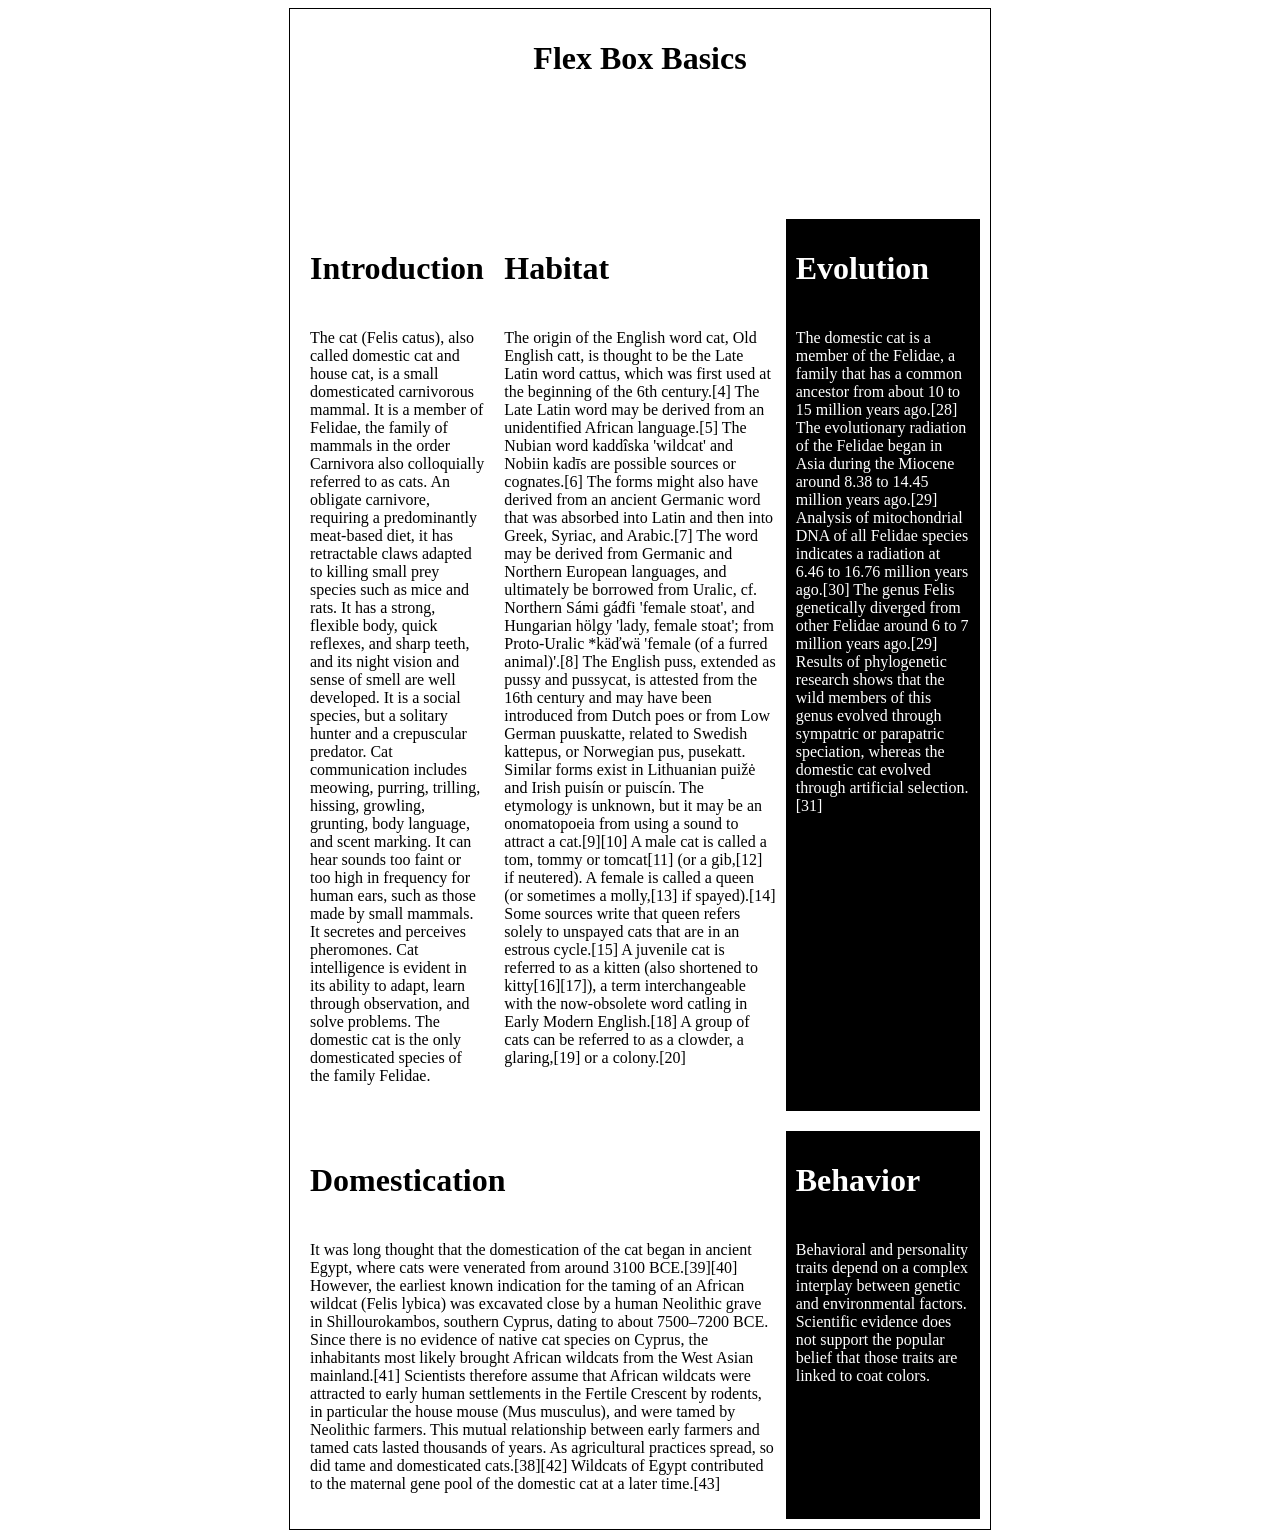
<file: 3. Responsive Web Design/index.html>
<!DOCTYPE html>

<html>
    <head>
        <link rel="stylesheet" href="index.css">
    </head>
    <body>
        <div id="container">

            <h1>Flex Box Basics</h1>
            <div id="elephant-img" alt="coming soon"></div>

            <div id="section-1">
                <div class="col-1-1 col-stretch">
                    <h1>Introduction</h1>
                    <p>
                       The cat (Felis catus), also called domestic cat and house cat, is a small domesticated carnivorous mammal. It is a member of Felidae, the family of mammals in the order Carnivora also colloquially referred to as cats. An obligate carnivore, requiring a predominantly meat-based diet, it has retractable claws adapted to killing small prey species such as mice and rats. It has a strong, flexible body, quick reflexes, and sharp teeth, and its night vision and sense of smell are well developed. It is a social species, but a solitary hunter and a crepuscular predator. Cat communication includes meowing, purring, trilling, hissing, growling, grunting, body language, and scent marking. It can hear sounds too faint or too high in frequency for human ears, such as those made by small mammals. It secretes and perceives pheromones. Cat intelligence is evident in its ability to adapt, learn through observation, and solve problems. The domestic cat is the only domesticated species of the family Felidae.
                    </p>
                </div>
                <div class="col-1-2 col-stretch">
                    <h1>Habitat</h1>
                    <p>
                        The origin of the English word cat, Old English catt, is thought to be the Late Latin word cattus, which was first used at the beginning of the 6th century.[4] The Late Latin word may be derived from an unidentified African language.[5] The Nubian word kaddîska 'wildcat' and Nobiin kadīs are possible sources or cognates.[6]

The forms might also have derived from an ancient Germanic word that was absorbed into Latin and then into Greek, Syriac, and Arabic.[7] The word may be derived from Germanic and Northern European languages, and ultimately be borrowed from Uralic, cf. Northern Sámi gáđfi 'female stoat', and Hungarian hölgy 'lady, female stoat'; from Proto-Uralic *käďwä 'female (of a furred animal)'.[8]

The English puss, extended as pussy and pussycat, is attested from the 16th century and may have been introduced from Dutch poes or from Low German puuskatte, related to Swedish kattepus, or Norwegian pus, pusekatt. Similar forms exist in Lithuanian puižė and Irish puisín or puiscín. The etymology is unknown, but it may be an onomatopoeia from using a sound to attract a cat.[9][10]

A male cat is called a tom, tommy or tomcat[11] (or a gib,[12] if neutered). A female is called a queen (or sometimes a molly,[13] if spayed).[14] Some sources write that queen refers solely to unspayed cats that are in an estrous cycle.[15] A juvenile cat is referred to as a kitten (also shortened to kitty[16][17]), a term interchangeable with the now-obsolete word catling in Early Modern English.[18] A group of cats can be referred to as a clowder, a glaring,[19] or a colony.[20]


                    </p>
                </div>
                <div class="col-1-3 last-cols col-stretch">
                    <h1>Evolution</h1>
                    <p>
                        The domestic cat is a member of the Felidae, a family that has a common ancestor from about 10 to 15 million years ago.[28] The evolutionary radiation of the Felidae began in Asia during the Miocene around 8.38 to 14.45 million years ago.[29] Analysis of mitochondrial DNA of all Felidae species indicates a radiation at 6.46 to 16.76 million years ago.[30] The genus Felis genetically diverged from other Felidae around 6 to 7 million years ago.[29] Results of phylogenetic research shows that the wild members of this genus evolved through sympatric or parapatric speciation, whereas the domestic cat evolved through artificial selection.[31]
                    </p>
                </div>
            </div>

            <div id="section-2">
                <div class="col-2-1 col-stretch">
                    <h1>Domestication</h1>
                    <p>
                       It was long thought that the domestication of the cat began in ancient Egypt, where cats were venerated from around 3100 BCE.[39][40] However, the earliest known indication for the taming of an African wildcat (Felis lybica) was excavated close by a human Neolithic grave in Shillourokambos, southern Cyprus, dating to about 7500–7200 BCE. Since there is no evidence of native cat species on Cyprus, the inhabitants most likely brought African wildcats from the West Asian mainland.[41] Scientists therefore assume that African wildcats were attracted to early human settlements in the Fertile Crescent by rodents, in particular the house mouse (Mus musculus), and were tamed by Neolithic farmers. This mutual relationship between early farmers and tamed cats lasted thousands of years. As agricultural practices spread, so did tame and domesticated cats.[38][42] Wildcats of Egypt contributed to the maternal gene pool of the domestic cat at a later time.[43]
                    </p>
                </div>
                <div class="col-2-2 last-cols col-stretch">
                    <h1>Behavior</h1>
                    <p>
                       Behavioral and personality traits depend on a complex interplay between genetic and environmental factors. Scientific evidence does not support the popular belief that those traits are linked to coat colors.
                    </p>
                </div>
            </div>

        </div>
    </body>
    
</html>
</file>
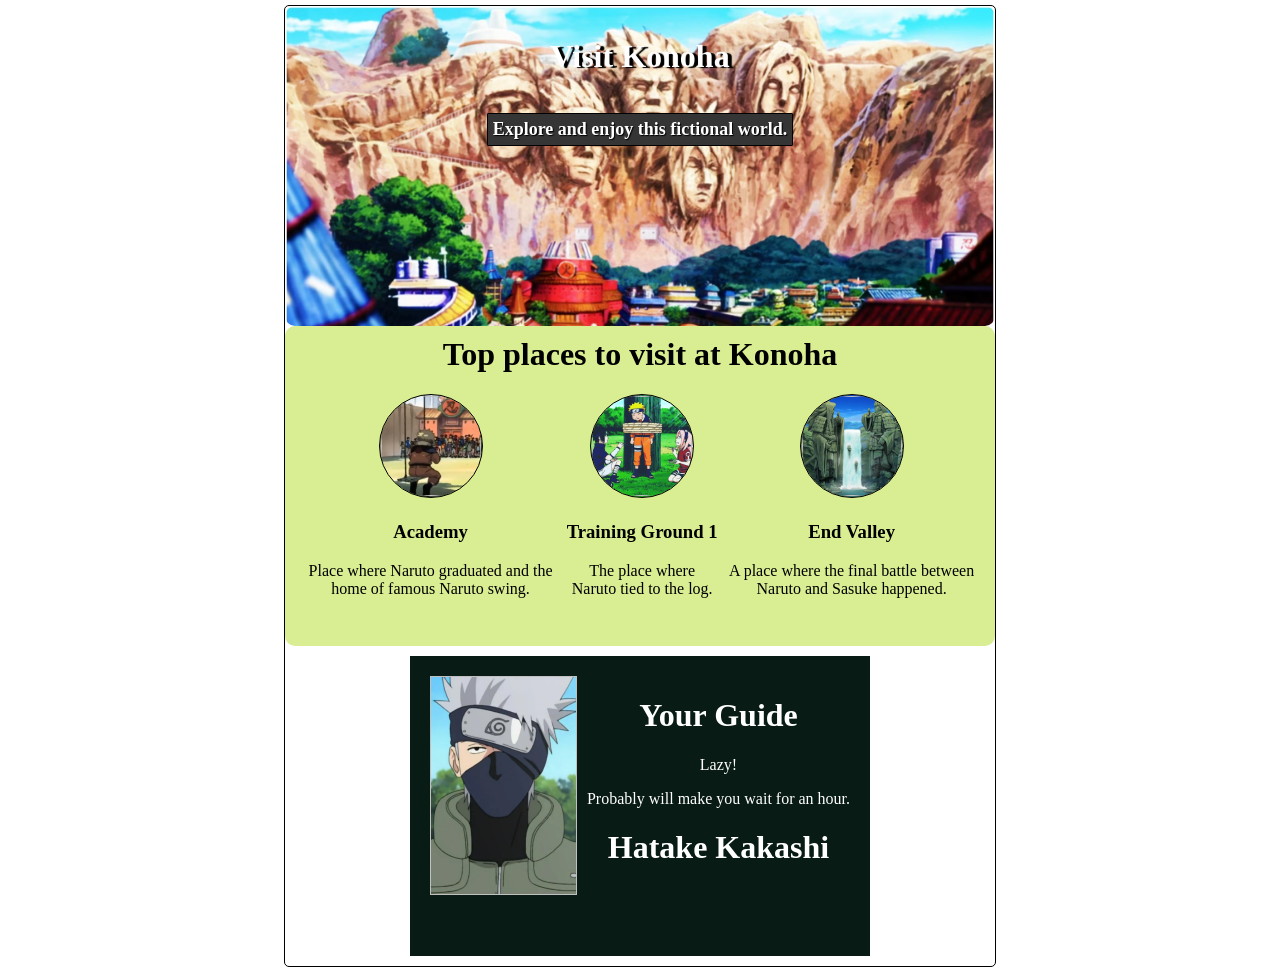
<file: HTML - CSS Fundamentals/index.html>
<!DOCTYPE html>

<html lang="en">
<head>
    <title>Places</title>
    <link rel="stylesheet" href="styles.css">
</head>
<body>
    <div class="container" id="header">
        <h1 id="title">Visit Konoha</h1>
        <h2 id="desc">Explore and enjoy this fictional world.</h2>
    </div>

    <div class="container" id="places-container">
        <h1 id="places-heading">Top places to visit at Konoha</h1>

        <div id="img-container">
            <div>
                <img class="places" id="academy-img">
                <h3 class="place-title">Academy</h3>
                <p>Place where Naruto graduated and the home of famous Naruto swing.</p>
            </div>

            <div>
                <img class="places" id="training-ground-img">
                <h3 class="place-title">Training Ground 1</h3>
                <p>The place where Naruto tied to the log.</p>
            </div>

            <div>
                <img class="places" id="end-valley-img">
                <h3 class="place-title">End Valley</h3>
                <p>A place where the final battle between Naruto and Sasuke happened.</p>
            </div>
        </div>
        
    </div>

    <div class="container" id="footer">
        <div id="card">
            <div><img id="guide"></div>
            <div id="guide-desc">
                <h1>Your Guide</h1>
                <p>Lazy!</p>
                <p>Probably will make you wait for an hour.</p>
                <h1>Hatake Kakashi</h1>
            </div>
        </div>
    </div>

</body>
</html>
</file>
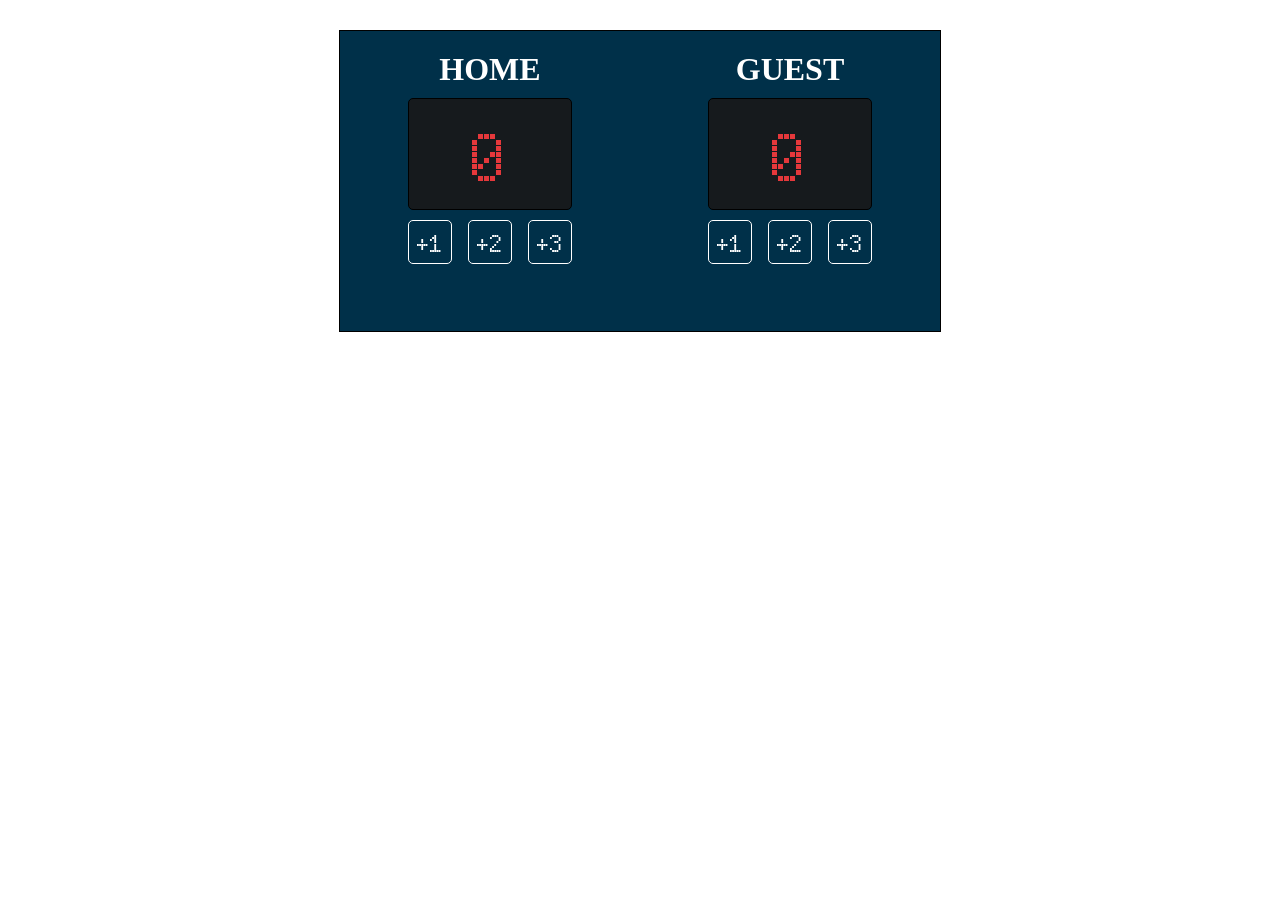
<file: 2. Javascript Fundamentals/Basketball Scoreboard/index.html>
<html>
    <head>
        <link rel="stylesheet" href="index.css">
    </head>
    <body>
        <div class="container">
            <div>
                <h1 class="team-name">HOME</h1>
                <h1 class="score-board" id="home-score">0</h1>

                <div class="points-container">
                    <button class="points" onclick="incrementPoint(1,'home')" >+1</button>
                    <button class="points" onclick="incrementPoint(2, 'home')">+2</button>
                    <button class="points" onclick="incrementPoint(3, 'home')">+3</button>
                </div>

            </div>
            <div>
                <h1 class="team-name">GUEST</h1>
                <h1 class="score-board" id="guest-score">0</h1>

                <div class="points-container">
                    <button class="points" onclick="incrementPoint(1,'guest')">+1</button>
                    <button class="points" onclick="incrementPoint(2, 'guest')">+2</button>
                    <button class="points" onclick="incrementPoint(3, 'guest')">+3</button>
                </div>

            </div>
        </div>
        <script src="index.js"></script>
    </body>
</html>
</file>
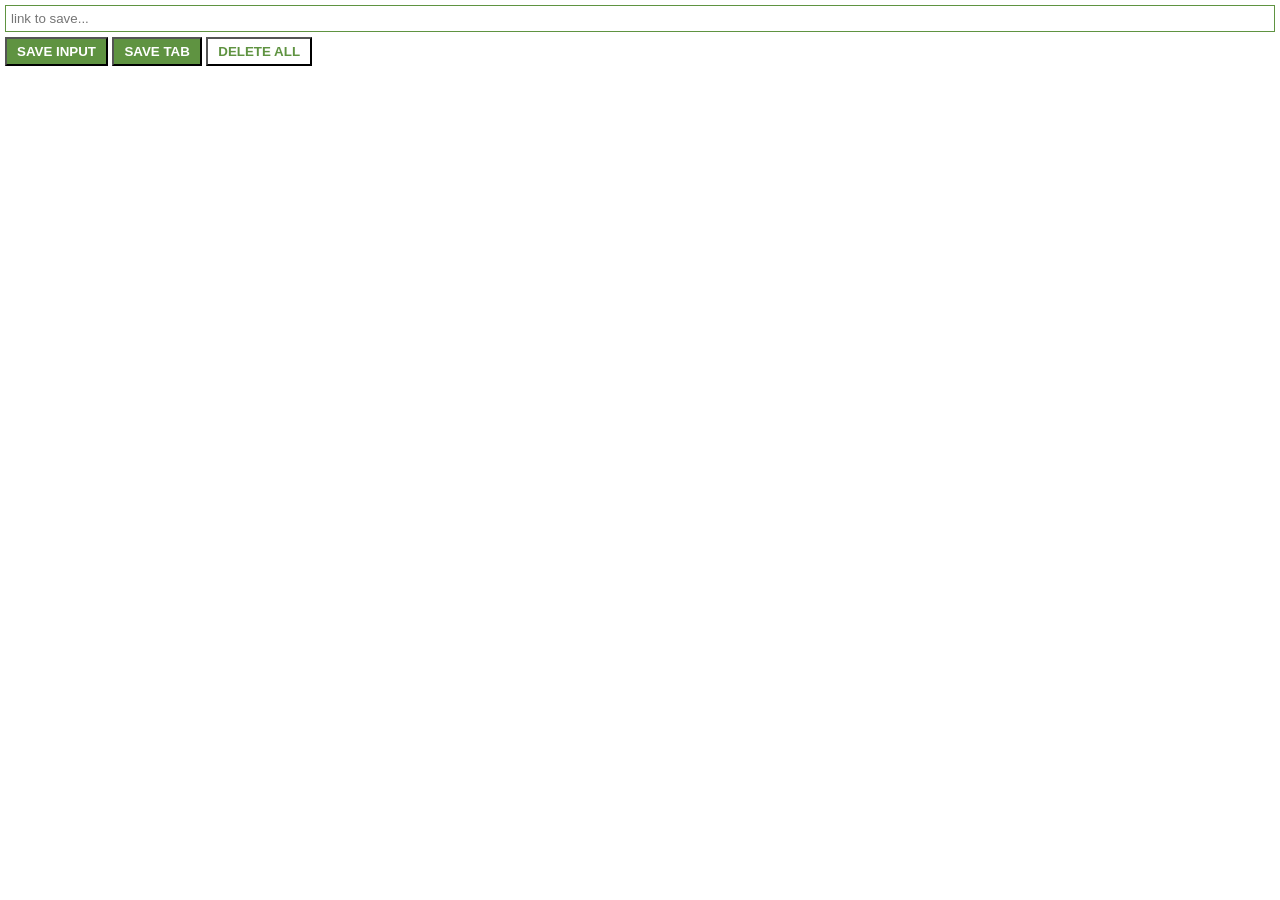
<file: 2. Javascript Fundamentals/Browser Extension/index.html>
<!DOCTYPE html>

<html lang="en">
    <title>Leads Tracker</title>
    <link rel="stylesheet" href="index.css">

    <body>
        <input id="input-el" placeholder="link to save...">
        <button id="save-btn">SAVE INPUT</button>
        <button id="save-tab-btn">SAVE TAB</button>
        <button id="delete-btn">DELETE ALL</button>

        <ul id="ul-el"></ul>

        <script src="index.js"></script>
    </body>
</html>
</file>
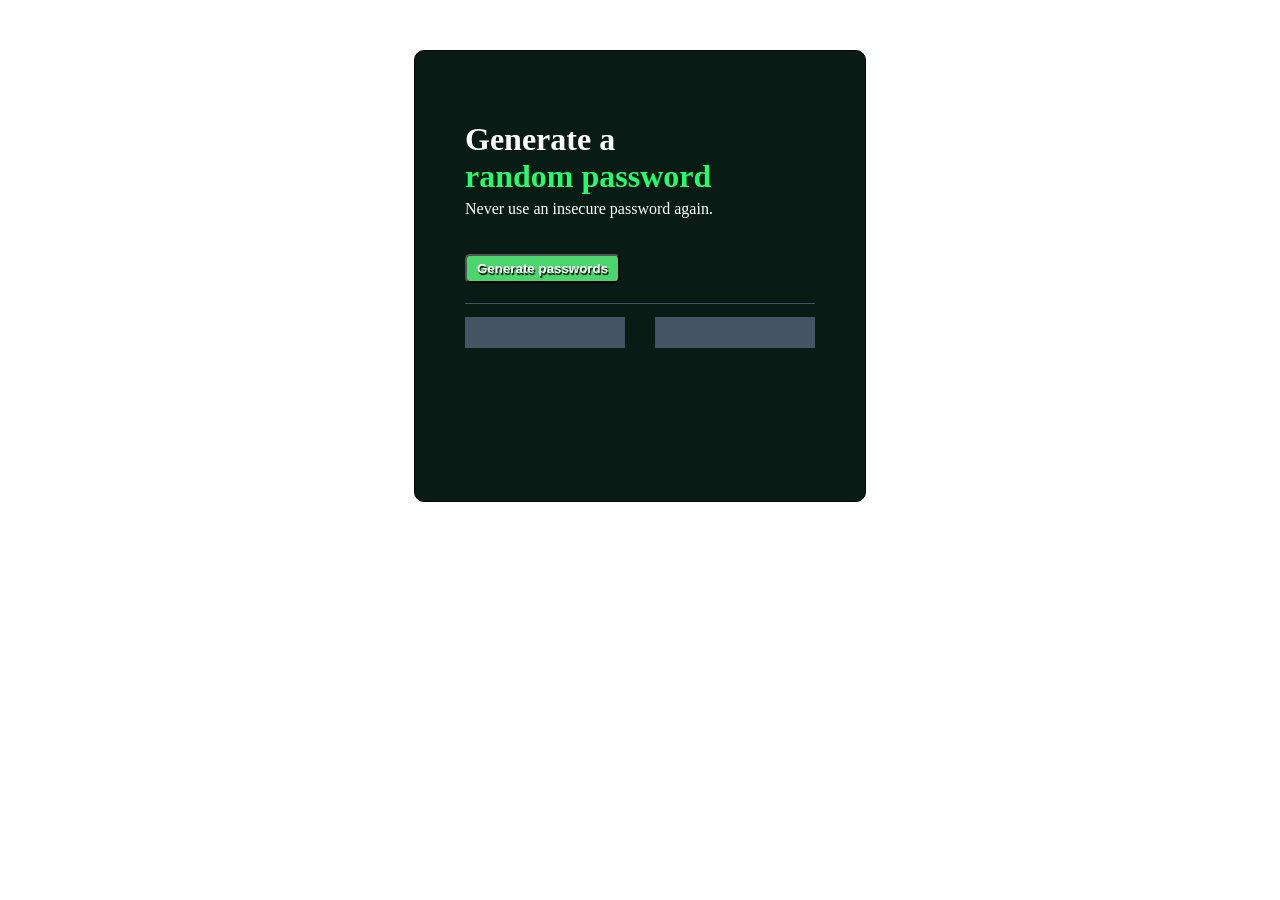
<file: 2. Javascript Fundamentals/Password Generator/index.html>
<!DOCTYPE html>

<html lang="en">
    <head>
        <title>Password Generator</title>
        <link rel="stylesheet" href="index.css">
    </head>

    <body>

        <div id="container">

            <h1 id="heading-line1" class="heading-line">Generate a</h1>
            <h1 id="heading-line2" class="heading-line">random password</h1>
            <p id="heading-line3">Never use an insecure password again.</p>

            <button onclick="generatePasswords()">Generate passwords</button>

            <div id="line"></div>

            <div id="password-block">
                <p id="password1" class="password"></p>
                <p id="password2" class="password"></p>
            </div>

        </div>

        <script src="index.js"></script>
    </body>
</html>
</file>
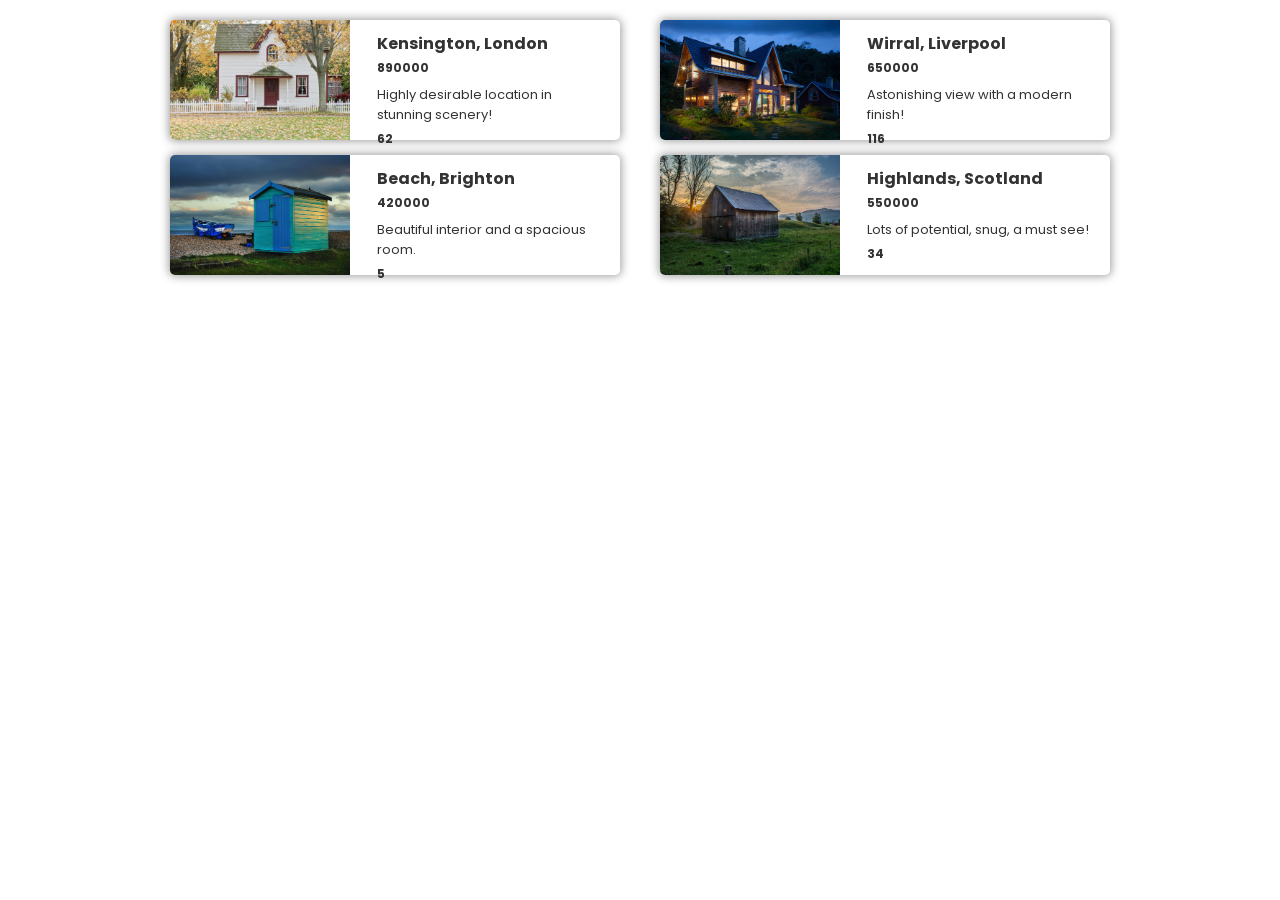
<file: 2. Javascript Fundamentals/Real Estate Listing/index.html>
<!doctype html>
<html>

	<head>
		<title>Houses for Sale</title>
		<link rel="stylesheet" href="index.css">
		<link rel="preconnect" href="https://fonts.googleapis.com">
		<link rel="preconnect" href="https://fonts.gstatic.com" crossorigin>
		<link href="https://fonts.googleapis.com/css2?family=Poppins:wght@400;700&display=swap" rel="stylesheet">
	</head>

	<body>
		<section class="container" id="container"></section>
		<script src="index.js" type="module"></script>
	</body>

</html>
</file>
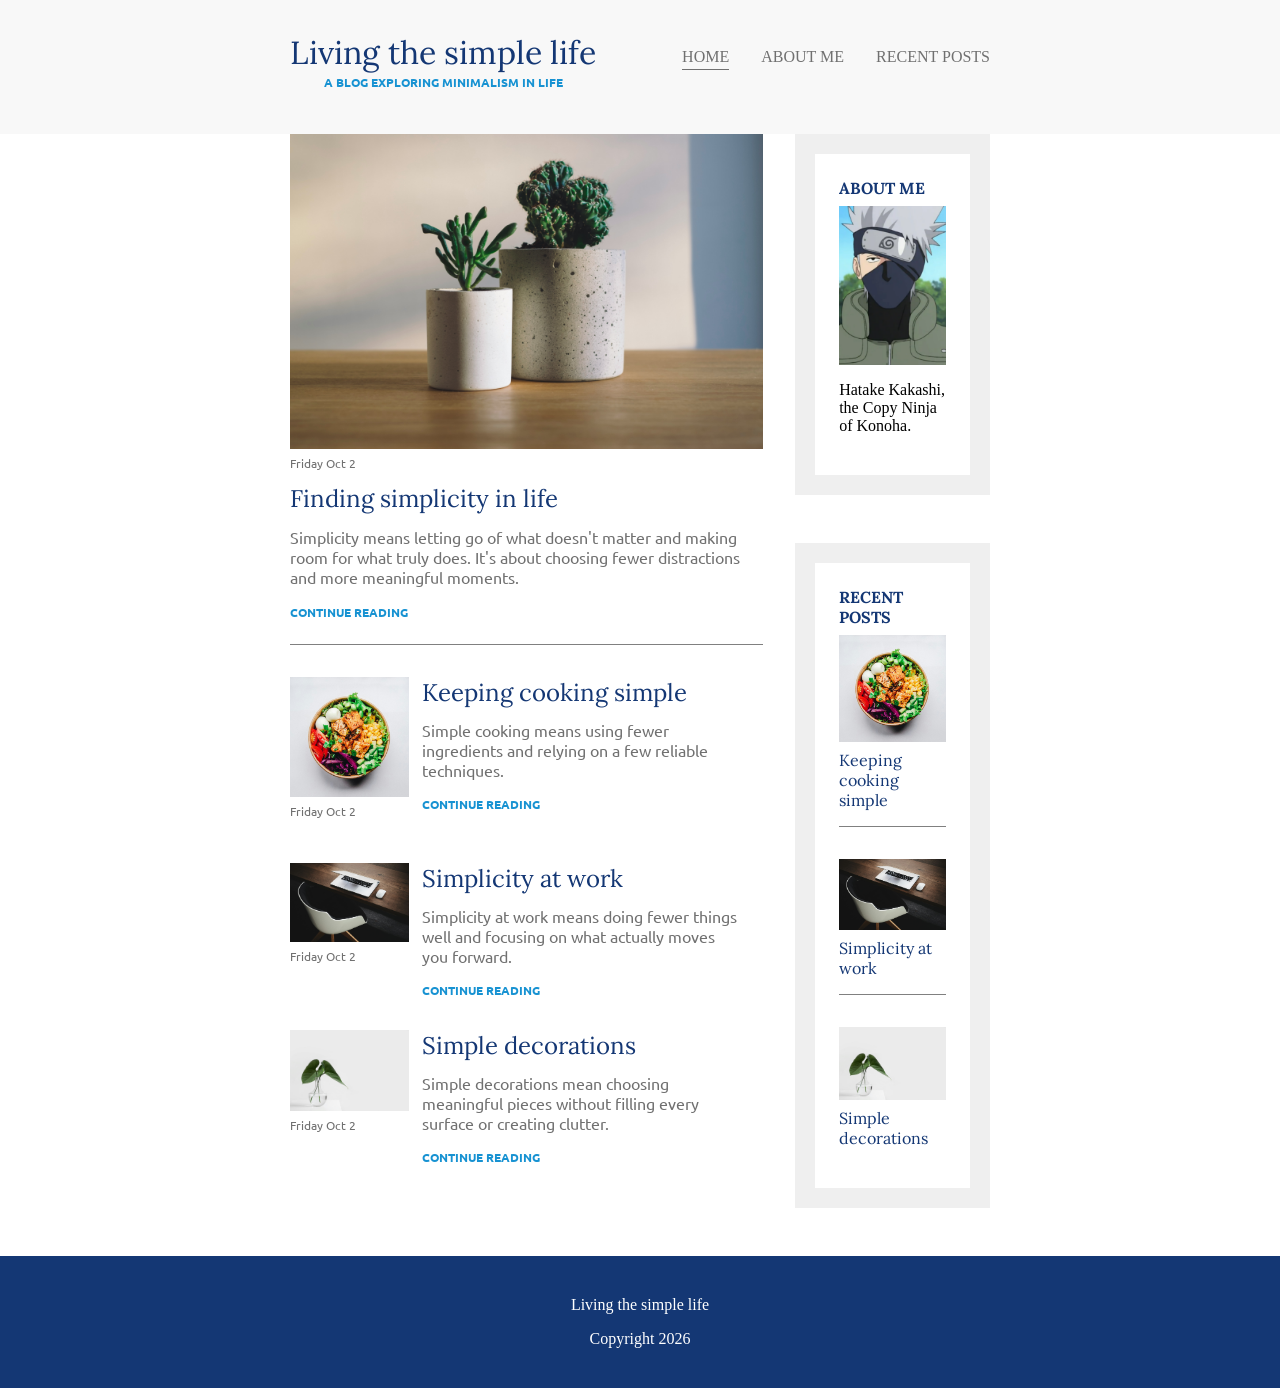
<file: 3. Responsive Web Design/About Me/index.html>
<html>
    <head>
        <meta name="viewport" content="width-device-width, initial-sclae=1">
        <!-- lora -->
         <link rel="preconnect" href="https://fonts.googleapis.com">
        <link rel="preconnect" href="https://fonts.gstatic.com" crossorigin>
        <link href="https://fonts.googleapis.com/css2?family=Happy+Monkey&family=Lora:ital,wght@0,400..700;1,400..700&family=Nabla&family=Orbitron:wght@400..900&family=Ubuntu:ital,wght@0,300;0,400;0,500;0,700;1,300;1,400;1,500;1,700&display=swap" rel="stylesheet">
        <!-- ubuntu bold -->
        <link rel="preconnect" href="https://fonts.googleapis.com">
        <link rel="stylesheet" href="index.css">
    </head>

    <header>
        <div class="container container-nav">
            <div class="title-container">
                <h1 id="title">Living the simple life</h1>
                <p id="sub-title">A BLOG EXPLORING MINIMALISM IN LIFE</p>
            </div>

            <nav>
                <ul>
                    <li>
                        <a href="index.html" class="current-page">HOME</a>
                    </li>
                    <li>
                        <a href="about.html">ABOUT ME</a>
                    </li>
                    <li>
                        <a href="recent-posts.html">RECENT POSTS</a>
                    </li>
                </ul>
            </nav>
        </div>
    </header>

    <div class="container container-nav">
        <main>
            <article class="article-featured">
                <h2 class="article-title">Finding simplicity in life</h2>
                <img src="images/plant-main.jpg" alt="A plant on a desk" class="article-image">
                <p class="article-info">Friday Oct 2</p>
                <p class="article-body">
                    Simplicity means letting go of what doesn't matter
                    and making room for what truly does. It's about
                    choosing fewer distractions and more meaningful moments.
                </p>
                <a class="article-read-more" href="#">CONTINUE READING</a>
            </article>

            <article class="article-recent">
                <div class="article-recent-main">
                    <h2 class="article-title">Keeping cooking simple</h2>
                    <p class="article-body">
                        Simple cooking means using fewer ingredients
                        and relying on a few reliable techniques.
                    </p>
                    <a class="article-read-more" href="#">CONTINUE READING</a>
                </div>
                <div class="article-recent-secondary">
                    <img src="images/food.jpg" alt="A bowl of food" class="article-image">
                    <p class="article-info">Friday Oct 2</p>
                </div>
            </article>

            <article class="article-recent">
                <div class="article-recent-main">
                    <h2 class="article-title">Simplicity at work</h2>
                    <p class="article-body">
                        Simplicity at work means doing fewer things well
                        and focusing on what actually moves you forward.
                    </p>
                    <a class="article-read-more" href="#">CONTINUE READING</a>
                </div>
                <div class="article-recent-secondary">
                    <img src="images/work.jpg" alt="A simple work setup" class="article-image">
                    <p class="article-info">Friday Oct 2</p>
                </div>
            </article>

            <article class="article-recent">
                <div class="article-recent-main">
                    <h2 class="article-title">Simple decorations</h2>
                    <p class="article-body">
                        Simple decorations mean choosing meaningful pieces
                        without filling every surface or creating clutter.
                    </p>
                    <a class="article-read-more" href="#">CONTINUE READING</a>
                </div>
                <div class="article-recent-secondary">
                    <img src="images/plant-recipie.jpg" alt="a plant on the desk" class="article-image">
                    <p class="article-info">Friday Oct 2</p>
                </div>
            </article>

        </main>

        <aside>
            <div class="sidebar-widget">
                <h2 class="widget-title">ABOUT ME</h2>
                <img src="images/kakashi.png" alt="An image of Hatake Kakashi" class="widget-image">
                <p class="widget-body">
                    Hatake Kakashi, the Copy Ninja of Konoha.
                </p>
            </div>

            <div class="sidebar-widget">
                <h2 class="widget-title">RECENT POSTS</h2>
                <div class="sidebar-recent-post">
                    <h3 class="sidebar-recent-post-title">Keeping cooking simple</h3>
                    <img src="images/food.jpg" alt="A bowl of food" class="widget-image">
                </div>
                <div class="sidebar-recent-post">
                    <h3 class="sidebar-recent-post-title">Simplicity at work</h3>
                    <img src="images/work.jpg" alt="A simple work setup" class="widget-image">
                </div>
                <div class="sidebar-recent-post">
                    <h3 class="sidebar-recent-post-title">Simple decorations</h3>
                    <img src="images/plant-recipie.jpg" alt="A plant on the desk" class="widget-image">
                </div>
            </div>
        </aside>
    </div>

    <footer>
        <p>Living the simple life</p>
        <p>Copyright 2026</p>
    </footer>
    
</html>
</file>
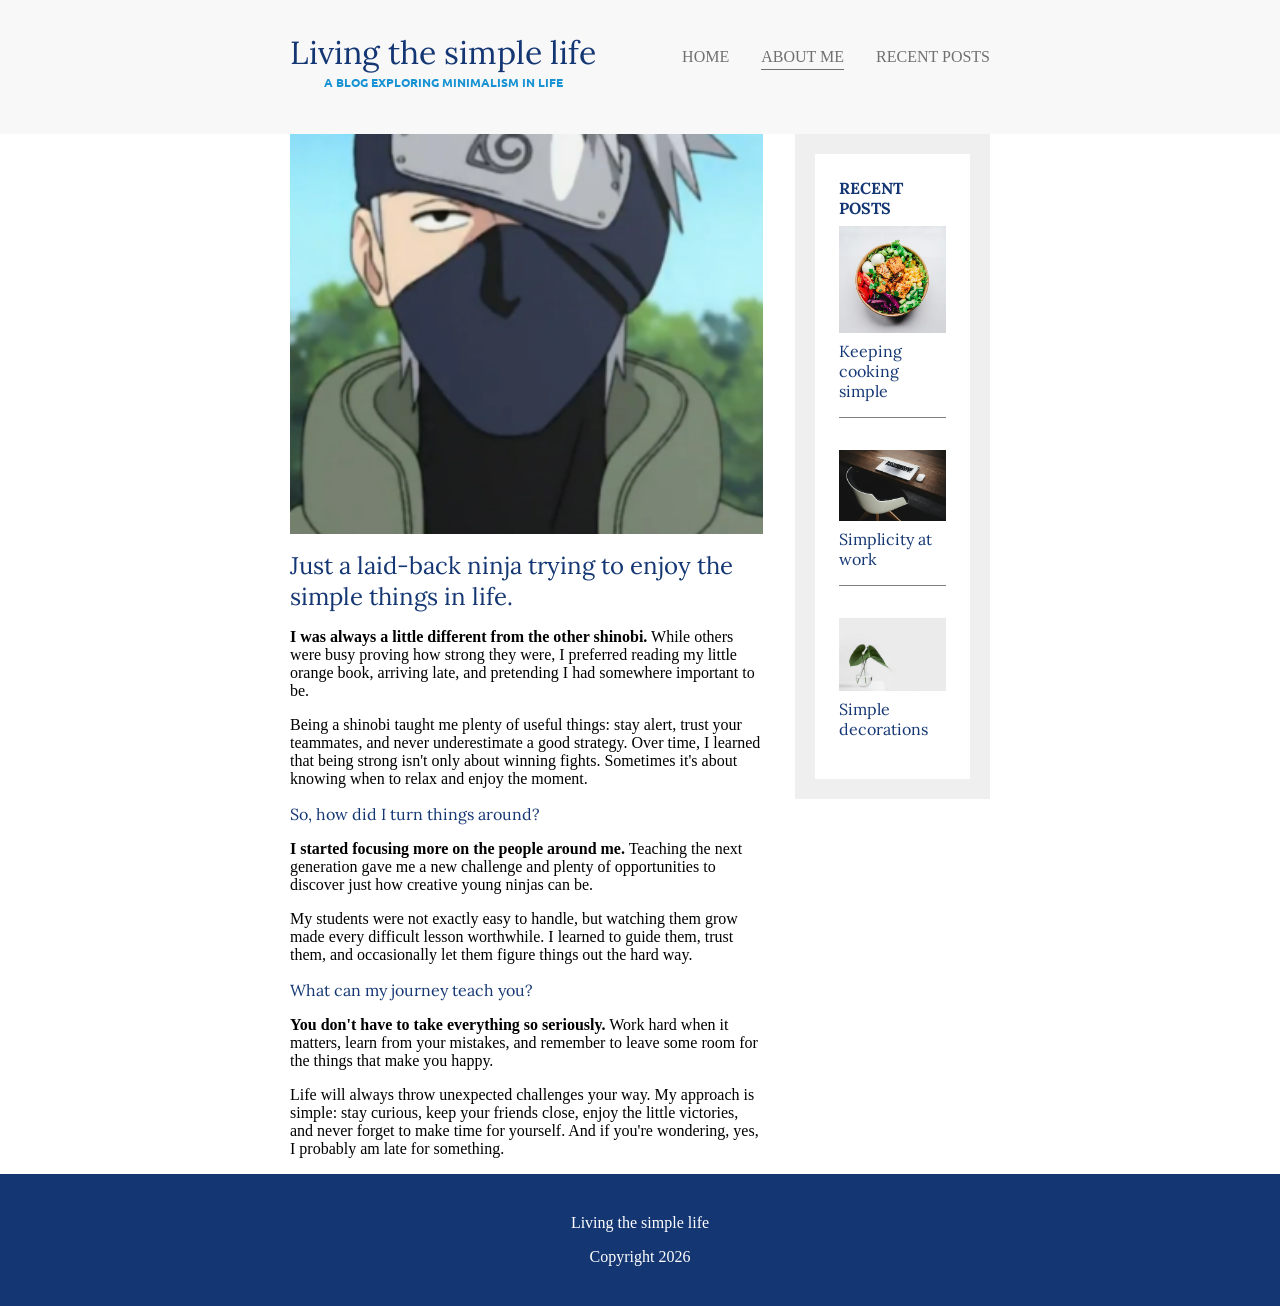
<file: 3. Responsive Web Design/About Me/about.html>
<html>
    <head>
        <meta name="viewport" content="width-device-width, initial-sclae=1">
        <!-- lora -->
         <link rel="preconnect" href="https://fonts.googleapis.com">
        <link rel="preconnect" href="https://fonts.gstatic.com" crossorigin>
        <link href="https://fonts.googleapis.com/css2?family=Happy+Monkey&family=Lora:ital,wght@0,400..700;1,400..700&family=Nabla&family=Orbitron:wght@400..900&family=Ubuntu:ital,wght@0,300;0,400;0,500;0,700;1,300;1,400;1,500;1,700&display=swap" rel="stylesheet">
        <!-- ubuntu bold -->
        <link rel="preconnect" href="https://fonts.googleapis.com">
        <link rel="stylesheet" href="index.css">
    </head>

    <header>
        <div class="container container-nav">
            <div class="title-container">
                <h1 id="title">Living the simple life</h1>
                <p id="sub-title">A BLOG EXPLORING MINIMALISM IN LIFE</p>
            </div>

            <nav>
                <ul>
                    <li>
                        <a href="index.html">HOME</a>
                    </li>
                    <li>
                        <a href="about.html" class="current-page">ABOUT ME</a>
                    </li>
                    <li>
                        <a href="recent-posts.html">RECENT POSTS</a>
                    </li>
                </ul>
            </nav>
        </div>
    </header>

    <div class="container container-nav">
        <main>
            <img src="images/kakashi.png" alt="A picture of Hatake Kakashi from Naruto" class="image-full">
            <h2 class="about-me-title">Just a laid-back ninja trying to enjoy the simple things in life.</h2>

            <p>
                <strong>I was always a little different from the other shinobi.</strong>
                While others were busy proving how strong they were, I preferred
                reading my little orange book, arriving late, and pretending
                I had somewhere important to be.
            </p>

            <p>
                Being a shinobi taught me plenty of useful things: stay alert,
                trust your teammates, and never underestimate a good strategy.
                Over time, I learned that being strong isn't only about winning fights.
                Sometimes it's about knowing when to relax and enjoy the moment.
            </p>

            <h3 class="about-me-question">So, how did I turn things around?</h3>

            <p>
                <strong>I started focusing more on the people around me.</strong>
                Teaching the next generation gave me a new challenge and plenty
                of opportunities to discover just how creative young ninjas can be.
            </p>

            <p>
                My students were not exactly easy to handle, but watching them grow
                made every difficult lesson worthwhile. I learned to guide them,
                trust them, and occasionally let them figure things out the hard way.
            </p>

            <h3 class="about-me-question">What can my journey teach you?</h3>

            <p>
                <strong>You don't have to take everything so seriously.</strong>
                Work hard when it matters, learn from your mistakes, and remember
                to leave some room for the things that make you happy.
            </p>

            <p>
                Life will always throw unexpected challenges your way.
                My approach is simple: stay curious, keep your friends close,
                enjoy the little victories, and never forget to make time for yourself.
                And if you're wondering, yes, I probably am late for something.
            </p>


        </main>

        <aside>
            <div class="sidebar-widget">
                <h2 class="widget-title">RECENT POSTS</h2>
                <div class="sidebar-recent-post">
                    <h3 class="sidebar-recent-post-title">Keeping cooking simple</h3>
                    <img src="images/food.jpg" alt="A bowl of food" class="widget-image">
                </div>
                <div class="sidebar-recent-post">
                    <h3 class="sidebar-recent-post-title">Simplicity at work</h3>
                    <img src="images/work.jpg" alt="A simple work setup" class="widget-image">
                </div>
                <div class="sidebar-recent-post">
                    <h3 class="sidebar-recent-post-title">Simple decorations</h3>
                    <img src="images/plant-recipie.jpg" alt="A plant on the desk" class="widget-image">
                </div>
            </div>
        </aside>
    </div>

    <footer>
        <p>Living the simple life</p>
        <p>Copyright 2026</p>
    </footer>
    
</html>
</file>
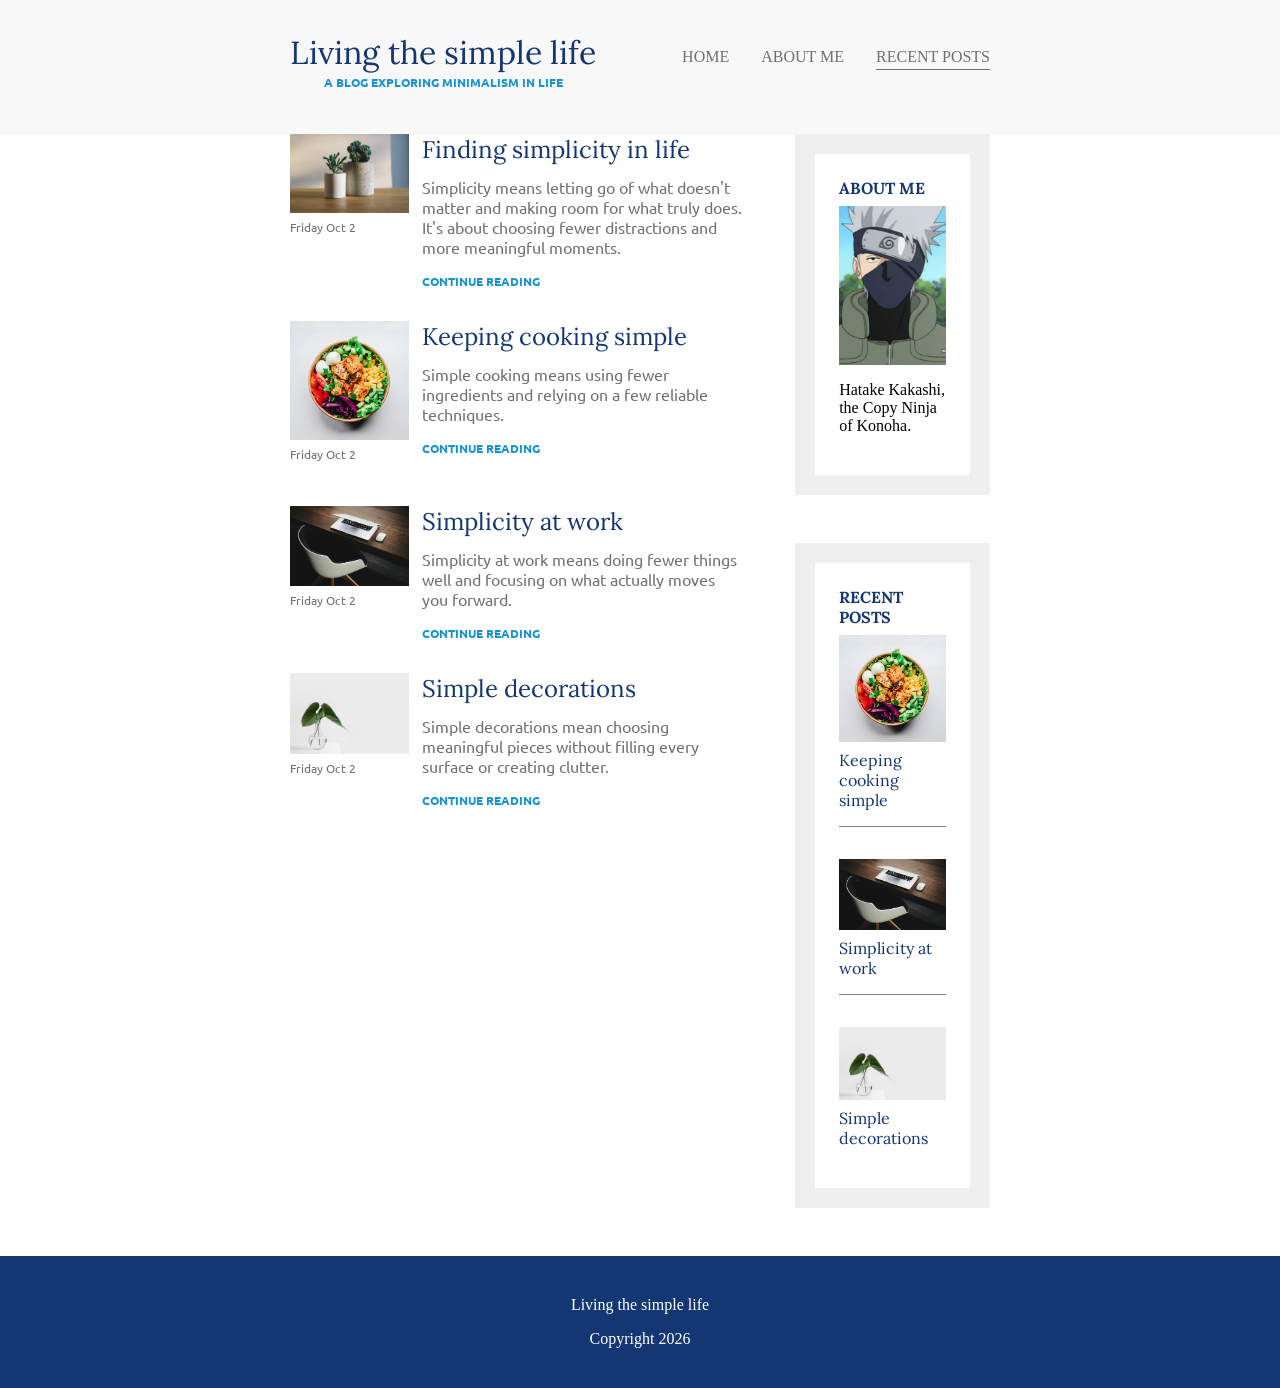
<file: 3. Responsive Web Design/About Me/recent-posts.html>
<html>
    <head>
        <meta name="viewport" content="width-device-width, initial-sclae=1">
        <!-- lora -->
         <link rel="preconnect" href="https://fonts.googleapis.com">
        <link rel="preconnect" href="https://fonts.gstatic.com" crossorigin>
        <link href="https://fonts.googleapis.com/css2?family=Happy+Monkey&family=Lora:ital,wght@0,400..700;1,400..700&family=Nabla&family=Orbitron:wght@400..900&family=Ubuntu:ital,wght@0,300;0,400;0,500;0,700;1,300;1,400;1,500;1,700&display=swap" rel="stylesheet">
        <!-- ubuntu bold -->
        <link rel="preconnect" href="https://fonts.googleapis.com">
        <link rel="stylesheet" href="index.css">
    </head>

    <header>
        <div class="container container-nav">
            <div class="title-container">
                <h1 id="title">Living the simple life</h1>
                <p id="sub-title">A BLOG EXPLORING MINIMALISM IN LIFE</p>
            </div>

            <nav>
                <ul>
                    <li>
                        <a href="index.html">HOME</a>
                    </li>
                    <li>
                        <a href="about.html">ABOUT ME</a>
                    </li>
                    <li>
                        <a href="recent-posts.html" class="current-page">RECENT POSTS</a>
                    </li>
                </ul>
            </nav>
        </div>
    </header>

    <div class="container container-nav">
        <main>
            <!-- <article class="article-featured">
                <h2 class="article-title">Finding simplicity in life</h2>
                <img src="images/plant-main.jpg" alt="A plant on a desk" class="article-image">
                <p class="article-info">Friday Oct 2</p>
                <p class="article-body">
                    Simplicity means letting go of what doesn't matter
                    and making room for what truly does. It's about
                    choosing fewer distractions and more meaningful moments.
                </p>
                <a class="article-read-more" href="#">CONTINUE READING</a>
            </article> -->

            <article class="article-recent">
                <div class="article-recent-main">
                <h2 class="article-title">Finding simplicity in life</h2>
                <p class="article-body">
                    Simplicity means letting go of what doesn't matter
                    and making room for what truly does. It's about
                    choosing fewer distractions and more meaningful moments.
                </p>
                <a class="article-read-more" href="#">CONTINUE READING</a>
                </div>
                <div class="article-recent-secondary">
                    <img src="images/plant-main.jpg" alt="A plant on a desk" class="article-image">
                    <p class="article-info">Friday Oct 2</p>
                </div>
            </article>

            <article class="article-recent">
                <div class="article-recent-main">
                    <h2 class="article-title">Keeping cooking simple</h2>
                    <p class="article-body">
                        Simple cooking means using fewer ingredients
                        and relying on a few reliable techniques.
                    </p>
                    <a class="article-read-more" href="#">CONTINUE READING</a>
                </div>
                <div class="article-recent-secondary">
                    <img src="images/food.jpg" alt="A bowl of food" class="article-image">
                    <p class="article-info">Friday Oct 2</p>
                </div>
            </article>

            <article class="article-recent">
                <div class="article-recent-main">
                    <h2 class="article-title">Simplicity at work</h2>
                    <p class="article-body">
                        Simplicity at work means doing fewer things well
                        and focusing on what actually moves you forward.
                    </p>
                    <a class="article-read-more" href="#">CONTINUE READING</a>
                </div>
                <div class="article-recent-secondary">
                    <img src="images/work.jpg" alt="A simple work setup" class="article-image">
                    <p class="article-info">Friday Oct 2</p>
                </div>
            </article>

            <article class="article-recent">
                <div class="article-recent-main">
                    <h2 class="article-title">Simple decorations</h2>
                    <p class="article-body">
                        Simple decorations mean choosing meaningful pieces
                        without filling every surface or creating clutter.
                    </p>
                    <a class="article-read-more" href="#">CONTINUE READING</a>
                </div>
                <div class="article-recent-secondary">
                    <img src="images/plant-recipie.jpg" alt="a plant on the desk" class="article-image">
                    <p class="article-info">Friday Oct 2</p>
                </div>
            </article>

        </main>

        <aside>
            <div class="sidebar-widget">
                <h2 class="widget-title">ABOUT ME</h2>
                <img src="images/kakashi.png" alt="An image of Hatake Kakashi" class="widget-image">
                <p class="widget-body">
                    Hatake Kakashi, the Copy Ninja of Konoha.
                </p>
            </div>

            <div class="sidebar-widget">
                <h2 class="widget-title">RECENT POSTS</h2>
                <div class="sidebar-recent-post">
                    <h3 class="sidebar-recent-post-title">Keeping cooking simple</h3>
                    <img src="images/food.jpg" alt="A bowl of food" class="widget-image">
                </div>
                <div class="sidebar-recent-post">
                    <h3 class="sidebar-recent-post-title">Simplicity at work</h3>
                    <img src="images/work.jpg" alt="A simple work setup" class="widget-image">
                </div>
                <div class="sidebar-recent-post">
                    <h3 class="sidebar-recent-post-title">Simple decorations</h3>
                    <img src="images/plant-recipie.jpg" alt="A plant on the desk" class="widget-image">
                </div>
            </div>
        </aside>
    </div>

    <footer>
        <p>Living the simple life</p>
        <p>Copyright 2026</p>
    </footer>
    
</html>
</file>
<file: 3. Responsive Web Design/index.css>
#container {
    border: 1px solid black;
    margin: auto;
    text-align: center;
    max-width: 700px;
    min-width: 400px;
}

#elephant-img {
    background-image: url("https://images.unsplash.com/photo-1511044568932-338cba0ad803?q=80&w=1740&auto=format&fit=crop&ixlib=rb-4.1.0&ixid=M3wxMjA3fDB8MHxwaG90by1wYWdlfHx8fGVufDB8fHx8fA%3D%3D");
    background-size: cover;
    background-position: center;
    height: 100px;
}

.last-cols {
    color: white;
    background: black;
}

h1 {
    color: 184e77;
    padding: 10px;
}

#section-1 {
    display: flex;
    text-align: left;
    padding: 10px;
    justify-content: space-between;
    align-items: stretch;

}

/* Flex basis is the basic width property of flex box */

.col-1-1 {
    width: 200px;
}

.col-1-2 {
    width: 300px;
}

.col-1-3 {
    width: 200px;
}

#section-2 {
    display: flex;
    text-align: left;
    padding: 10px;
    justify-content: space-between;
    align-items: stretch;
}

.col-2-1 {
    width: 500px;
}

.col-2-2 {
    width: 200px;
}

P {
    padding: 10px;
}

/* Media queries */

@media (max-width: 600px) {
    #container {
        background: black;
        color: white
    }

    .last-cols {
        background: white;
        color: black;
    }

    #section-1,
    #section-2 {
        flex-direction: column;
    }

    .col-stretch{
        width: 100%;
    }
}
</file>
<file: HTML - CSS Fundamentals/styles.css>
body {
    width: 710px;
    border: 1px solid black;
    border-radius: 5px;
    margin: 5px auto;
}

.container {
    border-radius: 10px;
    padding: 10px;
    text-align: center;
    width: auto;
    height: 300px;
}

#header {
    display: flex;
    flex-direction: column;
    align-items: center;
    background-image: url("naruto\ village.avif");
    background-size: cover;
}

#title {
    border: 0.1px black;
    border-radius: 5px;
    padding: 1px;
    color: white;
    text-shadow: 4px 1px 1px black;
    font-weight: bolder;
}

#desc {
    border: 1px solid black;
    padding: 5px;
    background-color: #353535;
    border-radius: 1px;
    font-size: large;
    font-weight: bolder;
    text-shadow: 1px 1px 1px black;
    color: white;
}

#places-container {
    background: #d9ed92;
}

#places-heading {
    margin-top: 0;
}

#img-container {
    display: flex;
    flex-direction: row;
    justify-content: center;
    width: auto;

}

.places {
    border: 1px solid black;
    border-radius: 360px;
    width: 100px;
    height: 100px;
    padding: 1px;
}

#academy-img {
    background-image: url("naruto swing.png");
    background-size: cover;
}

#training-ground-img {
    background-image: url("naruto log.png");
    background-size: cover;
}

#end-valley-img {
    background-image: url("end valley.png");
    background-size: cover;
}


#footer {
    display: flex;
    flex-direction: row;
    justify-content: center;
    padding: 30px auto 30px auto;
}

#card {
    display: flex;
    justify-content: space-around;
    background: #081c15;
    color: white;
    padding: 10px;
}

#guide {
    width: 147px;
    height: 219px;
    background-image: url("kakashi.png");
    background-size: cover;
    margin: 10px auto 10px 10px;
}

#guide-desc {
    padding: 10px;
}
</file>
<file: 2. Javascript Fundamentals/Basketball Scoreboard/index.css>
body {
    margin: 0;
}

@font-face {
    font-family: "score-font";
    src: url("enhanced-led-board-7.regular.ttf");
}

.container {
    display: flex;
    justify-content: space-around;

    border: 1px solid black;
    width: 600px;
    height: 300px;
    margin: 30px auto;

    background: #003049;
    
    color: white;
    text-align: center;
}

.team-name {
    margin: 20px auto 10px auto;
}

.score-board {
    /* Score board */
    border: 1px solid black;
    border-radius: 5px;
    width: 162px;
    height: 110px;
    background: #161a1d;

    /* margin-top: 0; */
    margin: 10px auto;

    font-family: "score-font";
    font-size: 50px;
    font-weight: lighter;
    color: #e5383b;

    display: flex;
    align-items: center;
    justify-content: center;
}

/* Designed assuming that the 3 points box will be inside it's own new div */
.points-container{
    display: flex;
    justify-content: space-between;
    /* border: 1px solid black; */

    /* margin: 0; */
    /* width: 44;
    height: 44; */
}

.points{
    border: 1px solid white;
    border-radius: 5px;
    width: 44;
    height: 44;
    margin: auto;

    background: #003049;
    color: white;

    font-family: "score-font";
    font-size: 18px;
    font-weight: lighter;
    display: flex;
    align-items: center;
    justify-content: center;

    margin: auto 0;
}
</file>
<file: 2. Javascript Fundamentals/Browser Extension/index.css>
body {
    margin: 0;
    padding: 5px;
    min-width: 300px;

    font-family: Arial, Helvetica, sans-serif;
}


#input-el {
    width: 100%;
    box-sizing: border-box;
    margin-bottom: 5px;
    padding: 5px;

    border: 1px solid #5f9341;;
}

#save-btn {
    background: #5f9341;
    color: white;
    font-weight: bold;

    padding: 5px 10px;
}

#save-tab-btn {
    background: #5f9341;
    color: white;
    font-weight: bold;

    padding: 5px 10px;
}

#delete-btn {
    background: white;
    color: #5f9341;
    font-weight: bold;

    padding: 5px 10px;
}

#ul-el {
    margin-top: 5px;
    list-style: none;
    padding: 5px;
}

#a-el {
    color: #5f9341;
}
</file>
<file: 2. Javascript Fundamentals/Password Generator/index.css>
body {
    margin: 0;
}

#container {
    width: 350px;
    height: 350px;

    margin: 50px auto;

    border: 1px solid black;
    border-radius: 10px;

    background: #081c15;

    color: white;

    padding: 50px;
}

#heading-line1 {
    margin-top: 20px;
    margin-bottom: 0;
}

#heading-line2 {
    margin-top: 0;
    margin-bottom: 5px;
    color: #27fb6b;
}

#heading-line3 {
    margin-top: 5px;
}

button {
    margin: 20px auto;
    padding: 5px 10px;

    border-radius: 5px;

    background: #4ad66d;

    color: white;
    font-weight: bold;
    text-shadow: 1px 2px 1px black;
}

#line {
    height: 1px;
    background: #465362;
    width: 100%;
}

#password-block {
    display: flex;
    justify-content: space-between;
}

.password {
    display: flex;
    justify-content: center;
    align-items: center;

    height: 1px;
    width: 130px;
    background: #465362;
    padding: 15px;

    color: #4ad66d;
    font-size: small;
    font-weight: bold;
}
</file>
<file: 2. Javascript Fundamentals/Real Estate Listing/index.css>
body {
    margin: 0;
    color: #333;
    font-family: 'Poppins';
}

.container {
    display: flex;
    flex-wrap: wrap;
    justify-content: center;
    padding: 20px;
}

.card {
    display: flex;
    min-width: 400px;
    max-width: 450px;
    box-shadow: 0px 0px 10px 1px #999;
    margin: 0 20px 15px 20px;
    border-radius: 5px;
    max-height: 120px;
}

.card img {
   border-top-left-radius: 5px;
   border-bottom-left-radius: 5px;
   height: 100%;
}

.card-right {
    display: flex;
    flex-direction: column;
    justify-content: space-around;
    margin-left: 16px;
    padding: 11px;
}

h2{  
    font-size: 16px;
    margin: 0 0 3px 0;
}

h3{  
    font-size: 12px;
    margin: 0 0 3px 0;
}

p {
    font-size: 13px;
    margin: 5px 0 5px 0;
}
</file>
<file: 3. Responsive Web Design/About Me/index.css>
body {
    margin: 0;
    text-align: center;
}

/* 
By default an image renders in it's original pixel size.
By setting img width to 100% globally, we are explicitly commanding to take 100% width of 
it's parent's width and not to default to original size. 
*/
img {
    width: 100%;
    display: block;
}

/* Header
********** */

header {
    padding: 2em 0;
    background-color: #f8f8f8;

}

.container {
    width: 90%;
    max-width: 700px;

    margin: 0 auto;
}


/* Header Nav-bar */

.container-nav {
    display: flex;
    justify-content: space-between;
    align-items: flex-start;
}


nav li {
    /* Before we had margin: 0 1em; so 1em on left and 1em on righ, in total 2em */
    margin-left: 2em;
}



nav a:hover ,
nav a:focus {
    color: #1792d2;
}



.current-page:hover {
    color: #707070;
}

nav ul {
    list-style: none;
    display: flex;
    justify-content: space-between;

    padding: 0; /* list has a default padding to left to give a space */
}

nav a {
    color: black;
    text-decoration: none;
    color: #707070;

    padding: 0.25em 0;
}

.current-page {
    border-bottom: 1px solid #707070;
}
    

/* Typography
************** */

.about-me-question,
.about-me-title,
.sidebar-recent-post-title,
.widget-title,
.article-title,
#title {
    font-family: "Lora", serif;
    font-optical-sizing: auto;
    font-style: normal;
    font-weight: 400;
    font-size: 2rem;
    color: #143774;

    margin-top: 0;
    margin-bottom: 0;
}

.about-me-question,
.article-title,
.widget-title,
.sidebar-recent-post-title {
    font-size: 1rem;
    margin-bottom: 0.5em;
}

.sidebar-recent-post-title {
    margin-top: 0.5em;
}

.about-me-title,
.article-title {
    font-size: 1.5rem;
    
}

.widget-title {
    font-weight: 700;
}


.article-body,
.article-info,
.article-read-more,
#sub-title {
    font-family: "Ubuntu", sans-serif;
    font-weight: 700;
    font-style: normal;
    font-size: .75rem;
    color: #1792d2;

    margin-top: 1px;
}

.article-info
.article-read-more {
    font-size: 0.875rem;
}

.article-info  {
    color: #707070;
    font-weight: 400;
}

.article-body {
    font-size: 1rem;
    color: #707070;
    font-weight: 400;
    font-style: light;
}


/* Main and Aside
****************** */

main {
    text-align: left;
    margin-right: 1em;
    width: 68%;
}

aside {
    text-align: left;
    margin-left: 1em;
    width: 28%;
}


/* Main
******** */

.article-featured {
    display: flex;
    flex-direction: column;
    border-bottom: 1px solid gray;
    margin-bottom: 2em;
}

.article-featured img {
    width: 100%;
    order: -1;
}

.article-featured .article-info{
    order: -1;
}

.article-info {
    margin-top: 0.5em;
}

.article-recent {
    display: flex;
    align-items:flex-start;
}

.article-recent-main {
    width: 68%;
    order: 2;
}

.article-recent-secondary {
    width: 28%;
    order: 1;
}

.article-read-more {
    text-decoration: none;
    margin-bottom: 2em;
}

.article-recent {
    margin-bottom: 2em;
}

.article-image {
    height: 100%;
    width: 90%;
    object-fit: fill;
}


/* Aside 
*********** */

.sidebar-widget {
    border: 20px solid #efefef;
    padding: 1.5em;
    margin-bottom: 3em;
}

.sidebar-recent-post {
    display: flex;
    flex-direction: column;
    border-bottom: 1px solid gray;
    margin-bottom: 2em;
}

.sidebar-recent-post-title {
    margin-bottom: 1em;
}

.sidebar-recent-post:last-child {
    border: 0;
    margin-bottom: 0;
}

.widget-image {
    order: -1;
}


/* Footer 
********** */

footer {
    background: #143774;
    color: white;
    padding: 1.5em;
}


/* About me page
**************** */

.image-full {
    height: 400px;
    object-fit: cover;
    margin-bottom: 1em;
}

/* Media Queries */

@media (max-width: 675px) {
    .container-nav,
    nav ul {
        flex-direction: column;
        align-items: center;
    }

    nav li {
        padding: 1em;
    }

    .article-recent {
        display: flex;
        flex-direction: column;
    }

    .article-recent-main,
    .article-recent-secondary,
    main,
    aside {
        width: 100%;
    }

    aside {
        margin-left: 0;
    }

    .article-image {
        height: 70%;
        width: 100%;
        object-fit: fill;
    }


}
</file>
